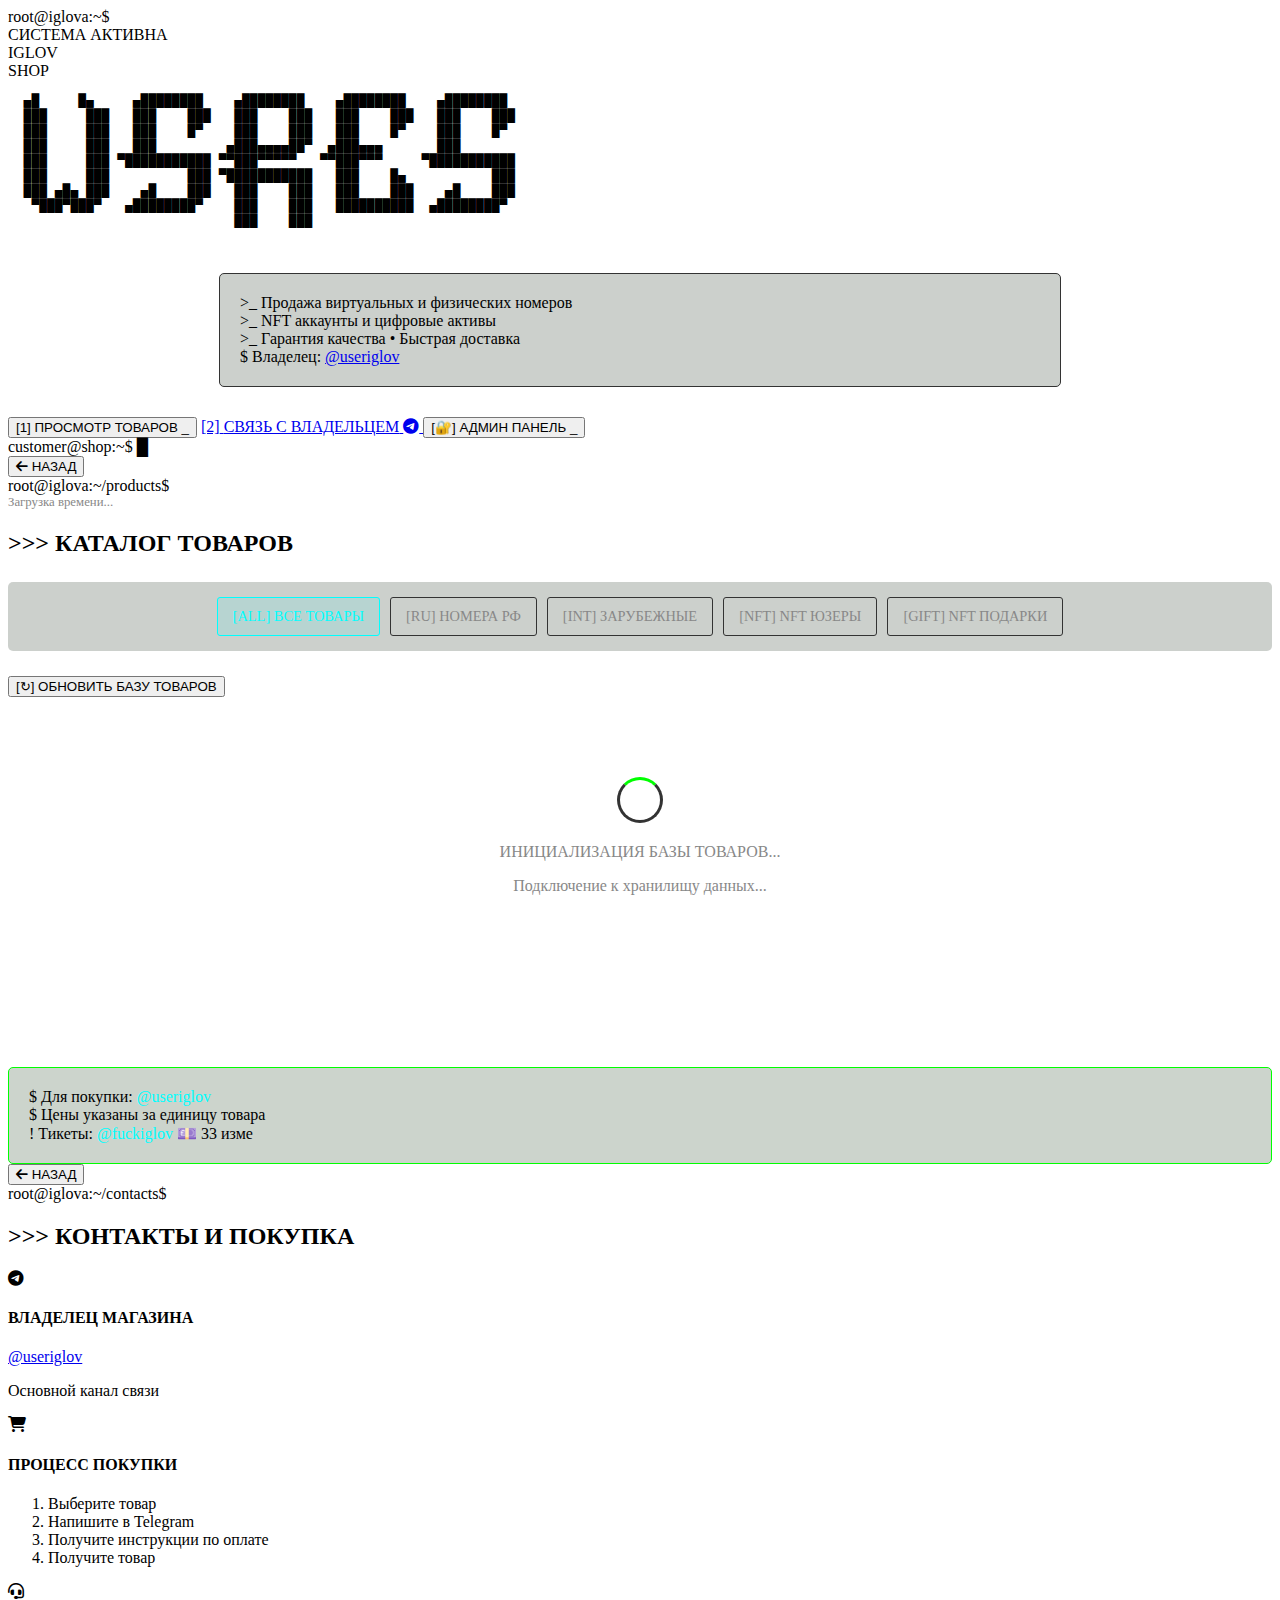
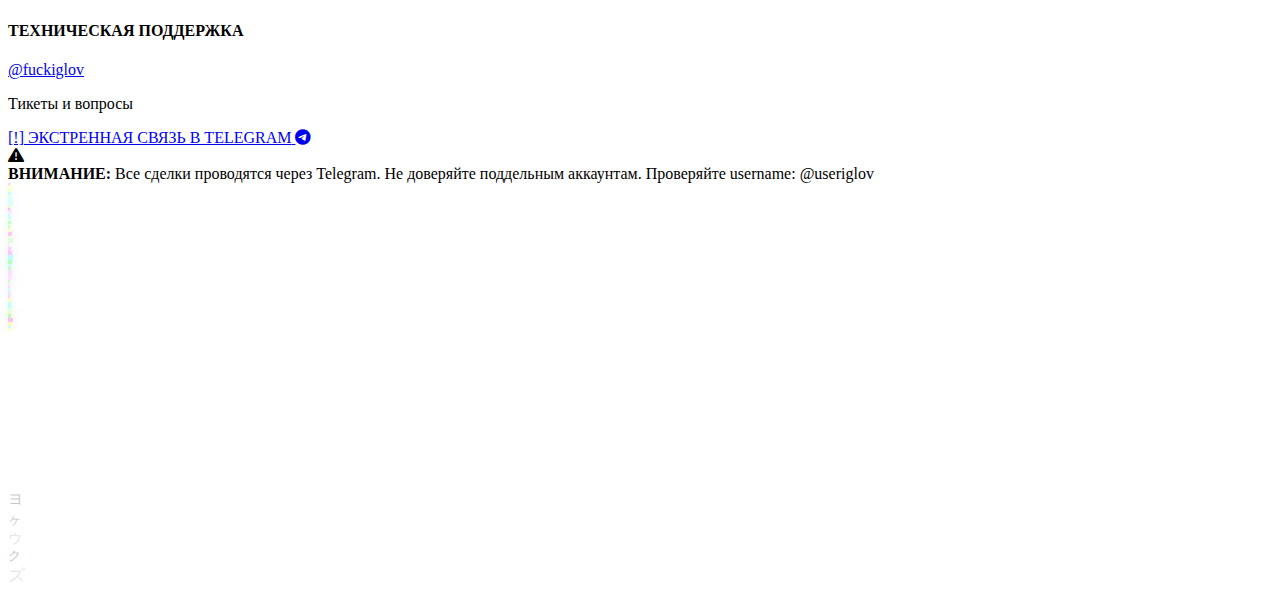
<file: index.html>
<!DOCTYPE html>
<html lang="ru">
<head>
    <meta charset="UTF-8">
    <meta name="viewport" content="width=device-width, initial-scale=1.0">
    <title>IGLOV SHOP — Номера & NFT</title>
    <link rel="stylesheet" href="style.css">
    <link rel="preconnect" href="https://fonts.googleapis.com">
    <link rel="preconnect" href="https://fonts.gstatic.com" crossorigin>
    <link href="https://fonts.googleapis.com/css2?family=JetBrains+Mono:wght@400;500;700&family=Share+Tech+Mono&display=swap" rel="stylesheet">
    <link rel="stylesheet" href="https://cdnjs.cloudflare.com/ajax/libs/font-awesome/6.4.0/css/all.min.css">
</head>
<body>
    <!-- Сканирующая линия (киберпанк эффект) -->
    <div class="scan-line"></div>
    
    <!-- ОСНОВНОЙ КОНТЕНТ -->
    <div class="terminal-container">
        <!-- Экран 1: Главный -->
        <section id="screen-1" class="screen active">
            <div class="terminal-header">
                <div class="prompt">root@iglova:~$</div>
                <div class="status">
                    <span class="status-indicator active"></span>
                    <span class="status-text">СИСТЕМА АКТИВНА</span>
                </div>
            </div>
            
            <div class="content">
                <div class="shop-title-container">
                    <div class="shop-title-main">IGLOV</div>
                    <div class="shop-title-sub">SHOP</div>
                </div>
                
                <div class="ascii-art">
                    <pre class="ascii-large">
  ▄█     █▄     ▄████████    ▄████████    ▄████████    ▄████████ 
  ███     ███   ███    ███   ███    ███   ███    ███   ███    ███ 
  ███     ███   ███    █▀    ███    ███   ███    █▀    ███    █▀  
  ███     ███   ███         ▄███▄▄▄▄██▀  ▄███▄▄▄       ███        
  ███     ███ ▀███████████ ▀▀███▀▀▀▀▀   ▀▀███▀▀▀     ▀███████████ 
  ███     ███          ███ ▀███████████   ███    █▄           ███ 
  ███ ▄█▄ ███    ▄█    ███   ███    ███   ███    ███    ▄█    ███ 
   ▀███▀███▀   ▄████████▀    ███    ███   ██████████  ▄████████▀  
                             ███    ███                         
                    </pre>
                </div>
                
                <div class="shop-description cyber-border">
                    <div class="info-line">
                        <span class="info-prefix">>_</span>
                        <span class="info-text">Продажа виртуальных и физических номеров</span>
                    </div>
                    <div class="info-line">
                        <span class="info-prefix">>_</span>
                        <span class="info-text">NFT аккаунты и цифровые активы</span>
                    </div>
                    <div class="info-line">
                        <span class="info-prefix">>_</span>
                        <span class="info-text">Гарантия качества • Быстрая доставка</span>
                    </div>
                    <div class="info-line">
                        <span class="info-prefix">$</span>
                        <span class="info-text">Владелец: <a href="https://t.me/useriglov" target="_blank" class="cyber-link">@useriglov</a></span>
                    </div>
                </div>
                
                <div class="menu-grid">
                    <button class="cyber-btn terminal-flicker" data-target="screen-2">
                        <span class="btn-number">[1]</span>
                        <span class="btn-text">ПРОСМОТР ТОВАРОВ</span>
                        <span class="btn-cursor">_</span>
                    </button>
                    
                    <a href="https://t.me/useriglov" target="_blank" class="cyber-btn link-btn terminal-flicker">
                        <span class="btn-number">[2]</span>
                        <span class="btn-text">СВЯЗЬ С ВЛАДЕЛЬЦЕМ</span>
                        <span class="btn-external"><i class="fab fa-telegram"></i></span>
                    </a>
                    
                    <button class="cyber-btn terminal-flicker" onclick="openAdminPanel()">
                        <span class="btn-number">[🔐]</span>
                        <span class="btn-text">АДМИН ПАНЕЛЬ</span>
                        <span class="btn-cursor">_</span>
                    </button>
                </div>
                
                <div class="terminal-footer">
                    <div class="command-line cyber-border">
                        <span class="prompt">customer@shop:~$</span>
                        <span class="typing-text" id="typing-text"></span>
                        <span class="cursor">█</span>
                    </div>
                    <div class="screen-indicator">
                        <span class="indicator-dot active"></span>
                        <span class="indicator-dot"></span>
                        <span class="indicator-dot"></span>
                    </div>
                </div>
            </div>
        </section>

        <!-- Экран 2: Товары -->
        <section id="screen-2" class="screen">
            <div class="terminal-header">
                <button class="back-btn" data-target="screen-1">
                    <i class="fas fa-arrow-left"></i> НАЗАД
                </button>
                <div class="prompt">root@iglova:~/products$</div>
                <div class="last-update" id="last-update">Загрузка времени...</div>
            </div>
            
            <div class="content">
                <h2 class="screen-title">
                    <span class="command-prefix">>>></span> КАТАЛОГ ТОВАРОВ
                </h2>
                
                <!-- Фильтры категорий -->
                <div class="category-filter cyber-border">
                    <button class="category-btn active" data-category="all">[ALL] ВСЕ ТОВАРЫ</button>
                    <button class="category-btn" data-category="russian">[RU] НОМЕРА РФ</button>
                    <button class="category-btn" data-category="foreign">[INT] ЗАРУБЕЖНЫЕ</button>
                    <button class="category-btn" data-category="nft_users">[NFT] NFT ЮЗЕРЫ</button>
                    <button class="category-btn" data-category="nft_gifts">[GIFT] NFT ПОДАРКИ</button>
                </div>
                
                <!-- Кнопка принудительного обновления -->
                <div class="update-notice">
                    <button id="force-refresh" class="cyber-btn small">
                        <span class="btn-number">[↻]</span>
                        <span class="btn-text">ОБНОВИТЬ БАЗУ ТОВАРОВ</span>
                    </button>
                    <div class="update-status" id="update-status"></div>
                </div>
                
                <!-- Контейнер для товаров -->
                <div class="products-container" id="products-container">
                    <div class="loading-products">
                        <div class="loading-spinner"></div>
                        <p>ИНИЦИАЛИЗАЦИЯ БАЗЫ ТОВАРОВ...</p>
                        <p class="loading-subtext">Подключение к хранилищу данных...</p>
                    </div>
                </div>
                
                <!-- Инфо -->
                <div class="shop-info cyber-border">
                    <div class="info-line">
                        <span class="info-prefix">$</span>
                        <span class="info-text">Для покупки: <a href="https://t.me/useriglov" target="_blank" class="cyber-link">@useriglov</a></span>
                    </div>
                    <div class="info-line">
                        <span class="info-prefix">$</span>
                        <span class="info-text">Цены указаны за единицу товара</span>
                    </div>
                    <div class="info-line">
                        <span class="info-prefix">!</span>
                        <span class="info-text">Тикеты: <a href="https://t.me/fuckiglov" target="_blank" class="cyber-link">@fuckiglov</a> 💷 33 изме</span>
                    </div>
                </div>
            </div>
        </section>

        <!-- Экран 3: Контакты -->
        <section id="screen-3" class="screen">
            <div class="terminal-header">
                <button class="back-btn" data-target="screen-1">
                    <i class="fas fa-arrow-left"></i> НАЗАД
                </button>
                <div class="prompt">root@iglova:~/contacts$</div>
            </div>
            
            <div class="content">
                <h2 class="screen-title">
                    <span class="command-prefix">>>></span> КОНТАКТЫ И ПОКУПКА
                </h2>
                
                <div class="contacts-container">
                    <div class="contact-method cyber-border">
                        <div class="method-icon"><i class="fab fa-telegram"></i></div>
                        <div class="method-info">
                            <h4>ВЛАДЕЛЕЦ МАГАЗИНА</h4>
                            <a href="https://t.me/useriglov" target="_blank" class="method-link cyber-link">@useriglov</a>
                            <p class="method-desc">Основной канал связи</p>
                        </div>
                    </div>
                    
                    <div class="contact-method cyber-border">
                        <div class="method-icon"><i class="fas fa-shopping-cart"></i></div>
                        <div class="method-info">
                            <h4>ПРОЦЕСС ПОКУПКИ</h4>
                            <ol class="purchase-steps">
                                <li>Выберите товар</li>
                                <li>Напишите в Telegram</li>
                                <li>Получите инструкции по оплате</li>
                                <li>Получите товар</li>
                            </ol>
                        </div>
                    </div>
                    
                    <div class="contact-method cyber-border">
                        <div class="method-icon"><i class="fas fa-headset"></i></div>
                        <div class="method-info">
                            <h4>ТЕХНИЧЕСКАЯ ПОДДЕРЖКА</h4>
                            <a href="https://t.me/fuckiglov" target="_blank" class="method-link cyber-link">@fuckiglov</a>
                            <p class="method-desc">Тикеты и вопросы</p>
                        </div>
                    </div>
                </div>
                
                <div class="action-buttons center-buttons">
                    <a href="https://t.me/useriglov" target="_blank" class="cyber-btn primary terminal-flicker">
                        <span class="btn-number">[!]</span>
                        <span>ЭКСТРЕННАЯ СВЯЗЬ В TELEGRAM</span>
                        <span class="btn-external"><i class="fab fa-telegram"></i></span>
                    </a>
                </div>
                
                <div class="warning-notice cyber-border">
                    <div class="warning-icon"><i class="fas fa-exclamation-triangle"></i></div>
                    <div class="warning-text">
                        <strong>ВНИМАНИЕ:</strong> Все сделки проводятся через Telegram. Не доверяйте поддельным аккаунтам.
                        Проверяйте username: <span class="cyber-link">@useriglov</span>
                    </div>
                </div>
            </div>
        </section>
    </div>

    <!-- Подключение скриптов -->
    <script src="script.js"></script>
</body>
</html>
</file>
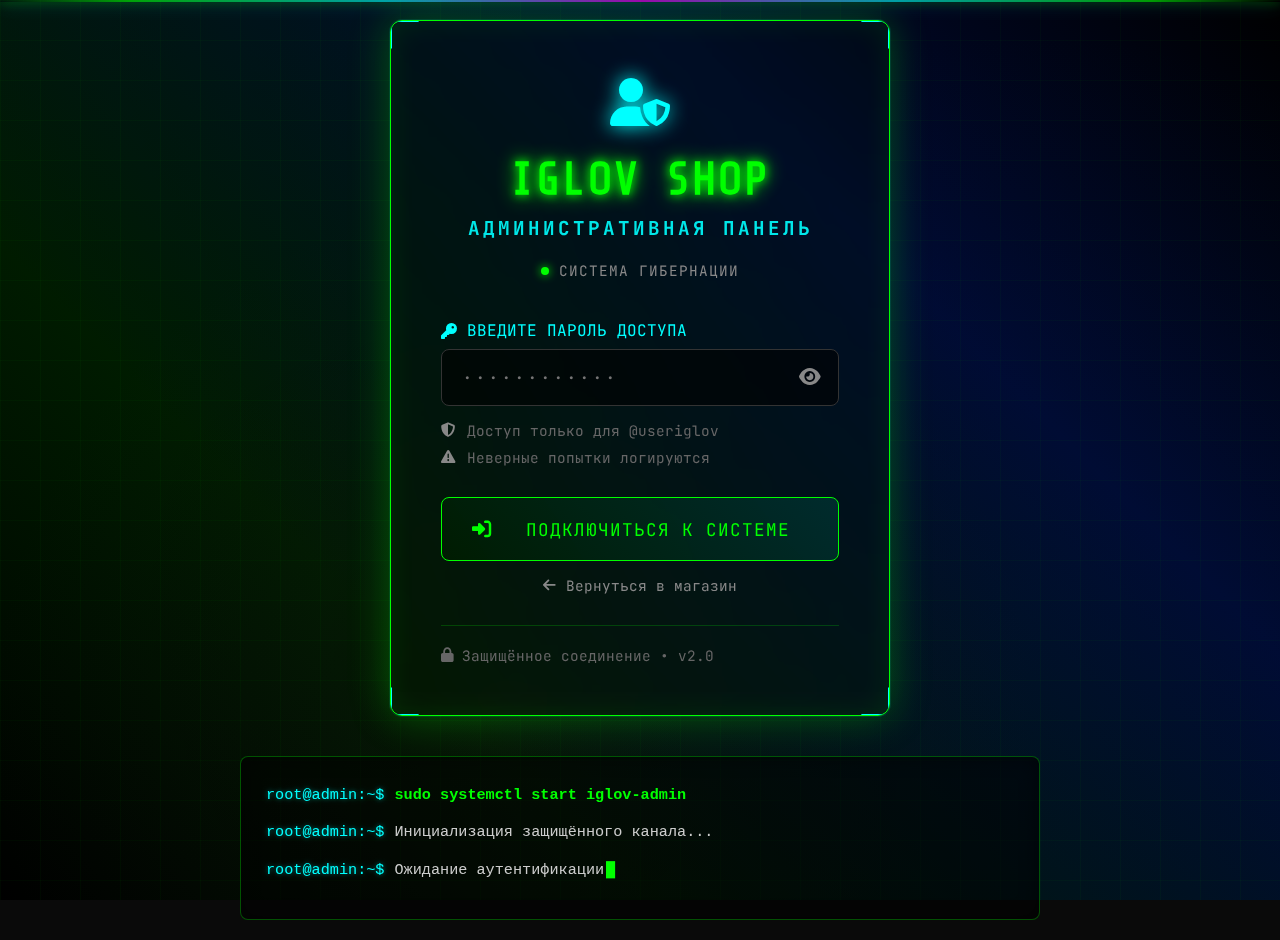
<file: admin/admin.html>
<!DOCTYPE html>
<html lang="ru">
<head>
    <meta charset="UTF-8">
    <meta name="viewport" content="width=device-width, initial-scale=1.0">
    <title>Админ-панель IGLOV SHOP</title>
    <link rel="stylesheet" href="admin.css">
    <link rel="stylesheet" href="https://cdnjs.cloudflare.com/ajax/libs/font-awesome/6.4.0/css/all.min.css">
    <link href="https://fonts.googleapis.com/css2?family=JetBrains+Mono:wght@400;500;700&family=Share+Tech+Mono&display=swap" rel="stylesheet">
</head>
<body>
    <!-- Сканирующая линия -->
    <div class="scan-line-admin"></div>
    
    <!-- Экран ввода пароля -->
    <div id="password-screen" class="login-screen">
        <div class="login-container">
            <div class="login-box">
                <!-- Эффект мигающих углов -->
                <div class="corner corner-tl"></div>
                <div class="corner corner-tr"></div>
                <div class="corner corner-bl"></div>
                <div class="corner corner-br"></div>
                
                <div class="login-header">
                    <div class="login-icon">
                        <i class="fas fa-user-shield"></i>
                    </div>
                    <h1 class="login-title">IGLOV SHOP</h1>
                    <h2 class="login-subtitle">АДМИНИСТРАТИВНАЯ ПАНЕЛЬ</h2>
                    <div class="login-status">
                        <span class="status-dot active"></span>
                        <span class="status-text">СИСТЕМА ГИБЕРНАЦИИ</span>
                    </div>
                </div>
                
                <div class="login-form">
                    <div class="form-group">
                        <label for="admin-password" class="form-label">
                            <i class="fas fa-key"></i> ВВЕДИТЕ ПАРОЛЬ ДОСТУПА
                        </label>
                        <div class="password-input-wrapper">
                            <input type="password" 
                                   id="admin-password" 
                                   class="cyber-input password-input"
                                   placeholder="············"
                                   autocomplete="off"
                                   onkeypress="if(event.key === 'Enter') checkPassword()">
                            <button class="password-toggle" type="button" onclick="togglePasswordVisibility()">
                                <i class="fas fa-eye"></i>
                            </button>
                        </div>
                        <div class="password-hints">
                            <div class="hint-item">
                                <i class="fas fa-shield-alt"></i>
                                <span>Доступ только для @useriglov</span>
                            </div>
                            <div class="hint-item">
                                <i class="fas fa-exclamation-triangle"></i>
                                <span>Неверные попытки логируются</span>
                            </div>
                        </div>
                    </div>
                    
                    <div class="form-actions">
                        <button class="cyber-btn login-btn" onclick="checkPassword()">
                            <span class="btn-icon"><i class="fas fa-sign-in-alt"></i></span>
                            <span class="btn-text">ПОДКЛЮЧИТЬСЯ К СИСТЕМЕ</span>
                            <span class="btn-loader" id="login-loader"></span>
                        </button>
                        
                        <a href="../index.html" class="back-link">
                            <i class="fas fa-arrow-left"></i>
                            <span>Вернуться в магазин</span>
                        </a>
                    </div>
                    
                    <div id="password-error" class="error-message">
                        <i class="fas fa-exclamation-circle"></i>
                        <span id="error-text">Неверный пароль доступа</span>
                    </div>
                    
                    <div class="login-footer">
                        <div class="security-info">
                            <i class="fas fa-lock"></i>
                            <span>Защищённое соединение • v2.0</span>
                        </div>
                        <div class="timestamp" id="login-timestamp">
                            <!-- Время будет заполнено JS -->
                        </div>
                    </div>
                </div>
            </div>
            
            <!-- Терминальные сообщения -->
            <div class="terminal-messages">
                <div class="terminal-line">
                    <span class="prompt">root@admin:~$</span>
                    <span class="command">sudo systemctl start iglov-admin</span>
                </div>
                <div class="terminal-line">
                    <span class="prompt">root@admin:~$</span>
                    <span class="output">Инициализация защищённого канала...</span>
                </div>
                <div class="terminal-line">
                    <span class="prompt">root@admin:~$</span>
                    <span class="output">Ожидание аутентификации</span>
                    <span class="cursor">█</span>
                </div>
            </div>
        </div>
    </div>

    <!-- Основная админ-панель (скрыта до ввода пароля) -->
    <div id="admin-panel" class="admin-panel" style="display: none;">
        <div class="admin-header">
            <div class="header-left">
                <button class="menu-toggle" onclick="toggleMenu()">
                    <i class="fas fa-bars"></i>
                </button>
                <div class="admin-brand">
                    <div class="brand-icon">
                        <i class="fas fa-cogs"></i>
                    </div>
                    <div class="brand-text">
                        <h1>IGLOV SHOP <span class="brand-badge">ADMIN</span></h1>
                        <p class="brand-subtitle">Панель управления магазином</p>
                    </div>
                </div>
            </div>
            
            <div class="header-right">
                <div class="admin-info">
                    <div class="info-item">
                        <i class="fas fa-user"></i>
                        <span>@useriglov</span>
                    </div>
                    <div class="info-item">
                        <i class="fas fa-clock"></i>
                        <span id="session-timer">00:00:00</span>
                    </div>
                    <div class="info-item">
                        <i class="fas fa-database"></i>
                        <span id="data-counter">0 товаров</span>
                    </div>
                </div>
                <button class="logout-btn" onclick="logout()">
                    <i class="fas fa-sign-out-alt"></i>
                    <span>Выйти</span>
                </button>
            </div>
        </div>
        
        <div class="admin-container">
            <!-- Боковое меню -->
            <div class="admin-sidebar">
                <div class="sidebar-header">
                    <div class="user-avatar">
                        <i class="fas fa-user-secret"></i>
                    </div>
                    <div class="user-info">
                        <h3>Администратор</h3>
                        <p>Уровень доступа: <span class="access-level">MASTER</span></p>
                    </div>
                </div>
                
                <nav class="sidebar-menu">
                    <button class="menu-item active" onclick="switchTab('dashboard')">
                        <span class="menu-icon"><i class="fas fa-tachometer-alt"></i></span>
                        <span class="menu-text">Главная панель</span>
                    </button>
                    
                    <button class="menu-item" onclick="switchTab('products')">
                        <span class="menu-icon"><i class="fas fa-box"></i></span>
                        <span class="menu-text">Управление товарами</span>
                        <span class="menu-badge" id="products-count-badge">0</span>
                    </button>
                    
                    <button class="menu-item" onclick="switchTab('add-product')">
                        <span class="menu-icon"><i class="fas fa-plus-circle"></i></span>
                        <span class="menu-text">Добавить товар</span>
                    </button>
                    
                    <button class="menu-item" onclick="switchTab('categories')">
                        <span class="menu-icon"><i class="fas fa-folder"></i></span>
                        <span class="menu-text">Категории</span>
                        <span class="menu-badge" id="categories-count-badge">4</span>
                    </button>
                    
                    <button class="menu-item" onclick="switchTab('export')">
                        <span class="menu-icon"><i class="fas fa-download"></i></span>
                        <span class="menu-text">Экспорт данных</span>
                    </button>
                    
                    <button class="menu-item" onclick="switchTab('backup')">
                        <span class="menu-icon"><i class="fas fa-hdd"></i></span>
                        <span class="menu-text">Резервные копии</span>
                    </button>
                    
                    <button class="menu-item" onclick="switchTab('settings')">
                        <span class="menu-icon"><i class="fas fa-cog"></i></span>
                        <span class="menu-text">Настройки</span>
                    </button>
                </nav>
                
                <div class="sidebar-footer">
                    <div class="system-status">
                        <div class="status-indicator online"></div>
                        <span>Система активна</span>
                    </div>
                    <div class="version">v2.0</div>
                </div>
            </div>
            
            <!-- Основное содержимое -->
            <div class="admin-content">
                <!-- Вкладка: Главная панель -->
                <div id="tab-dashboard" class="tab-content active">
                    <div class="dashboard-header">
                        <h2><i class="fas fa-tachometer-alt"></i> Главная панель</h2>
                        <div class="dashboard-actions">
                            <!-- ИЗМЕНЕНА ЭТА КНОПКА -->
                            <button class="action-btn" onclick="updateWebsiteFromDashboard()">
                                <i class="fas fa-sync-alt"></i> Обновить сайт
                            </button>
                            <button class="action-btn primary" onclick="switchTab('add-product')">
                                <i class="fas fa-plus"></i> Добавить товар
                            </button>
                        </div>
                    </div>
                    
                    <div class="dashboard-stats">
                        <div class="stat-card">
                            <div class="stat-icon" style="background: rgba(0, 255, 0, 0.1); color: #00ff00;">
                                <i class="fas fa-box"></i>
                            </div>
                            <div class="stat-info">
                                <h3 id="total-products-stat">0</h3>
                                <p>Всего товаров</p>
                            </div>
                        </div>
                        
                        <div class="stat-card">
                            <div class="stat-icon" style="background: rgba(0, 255, 255, 0.1); color: #00ffff;">
                                <i class="fas fa-folder"></i>
                            </div>
                            <div class="stat-info">
                                <h3 id="total-categories-stat">4</h3>
                                <p>Категорий</p>
                            </div>
                        </div>
                        
                        <div class="stat-card">
                            <div class="stat-icon" style="background: rgba(255, 153, 0, 0.1); color: #ff9900;">
                                <i class="fas fa-ruble-sign"></i>
                            </div>
                            <div class="stat-info">
                                <h3 id="total-value-stat">0 ₽</h3>
                                <p>Общая стоимость</p>
                            </div>
                        </div>
                        
                        <div class="stat-card">
                            <div class="stat-icon" style="background: rgba(255, 0, 255, 0.1); color: #ff00ff;">
                                <i class="fas fa-clock"></i>
                            </div>
                            <div class="stat-info">
                                <h3 id="session-time-stat">00:00</h3>
                                <p>Время сессии</p>
                            </div>
                        </div>
                    </div>
                    
                    <div class="dashboard-sections">
                        <div class="section-card">
                            <h3><i class="fas fa-chart-line"></i> Быстрые действия</h3>
                            <div class="quick-actions">
                                <button class="quick-btn" onclick="exportToJSON()">
                                    <i class="fas fa-file-export"></i>
                                    <span>Экспорт JSON</span>
                                </button>
                                <button class="quick-btn" onclick="createBackup()">
                                    <i class="fas fa-save"></i>
                                    <span>Создать бэкап</span>
                                </button>
                                <button class="quick-btn" onclick="window.open('../index.html', '_blank')">
                                    <i class="fas fa-external-link-alt"></i>
                                    <span>Открыть магазин</span>
                                </button>
                                <button class="quick-btn" onclick="loadFromStorage()">
                                    <i class="fas fa-redo"></i>
                                    <span>Обновить данные</span>
                                </button>
                            </div>
                        </div>
                        
                        <div class="section-card">
                            <h3><i class="fas fa-history"></i> Последние изменения</h3>
                            <div class="recent-activity" id="recent-activity">
                                <div class="activity-item">
                                    <i class="fas fa-info-circle"></i>
                                    <div class="activity-text">
                                        <p>Загрузите данные для просмотра активности</p>
                                        <small>Нет данных</small>
                                    </div>
                                </div>
                            </div>
                        </div>
                    </div>
                    
                    <div class="system-info">
                        <h3><i class="fas fa-info-circle"></i> Системная информация</h3>
                        <div class="info-grid">
                            <div class="info-item">
                                <span class="info-label">Версия админки:</span>
                                <span class="info-value">2.0</span>
                            </div>
                            <div class="info-item">
                                <span class="info-label">Последнее обновление:</span>
                                <span class="info-value" id="last-update-info">Неизвестно</span>
                            </div>
                            <div class="info-item">
                                <span class="info-label">Браузер:</span>
                                <span class="info-value" id="browser-info">Загрузка...</span>
                            </div>
                            <div class="info-item">
                                <span class="info-label">Локальное хранилище:</span>
                                <span class="info-value" id="storage-info">Загрузка...</span>
                            </div>
                        </div>
                    </div>
                </div>
                
                <!-- Вкладка: Управление товарами -->
                <div id="tab-products" class="tab-content">
                    <div class="tab-header">
                        <h2><i class="fas fa-box"></i> Управление товарами</h2>
                        <div class="tab-actions">
                            <div class="search-box">
                                <i class="fas fa-search"></i>
                                <input type="text" 
                                       id="search-products" 
                                       placeholder="Поиск по номеру или описанию..."
                                       onkeyup="filterProducts()">
                            </div>
                            <button class="action-btn" onclick="switchTab('add-product')">
                                <i class="fas fa-plus"></i> Добавить
                            </button>
                            <button class="action-btn" onclick="exportToCSV()">
                                <i class="fas fa-download"></i> Экспорт CSV
                            </button>
                        </div>
                    </div>
                    
                    <div class="products-table-container">
                        <table class="products-table" id="products-table">
                            <thead>
                                <tr>
                                    <th width="50">№</th>
                                    <th>Номер / Название</th>
                                    <th width="120">Цена</th>
                                    <th width="150">Категория</th>
                                    <th width="100">Отлет</th>
                                    <th width="120">Действия</th>
                                </tr>
                            </thead>
                            <tbody id="products-list">
                                <!-- Товары загружаются динамически -->
                            </tbody>
                        </table>
                    </div>
                    
                    <div class="table-footer">
                        <div class="table-info" id="products-table-info">
                            Показано 0 товаров из 0
                        </div>
                        <div class="table-pagination">
                            <button class="page-btn" disabled><i class="fas fa-chevron-left"></i></button>
                            <span class="page-info">Страница 1</span>
                            <button class="page-btn" disabled><i class="fas fa-chevron-right"></i></button>
                        </div>
                    </div>
                </div>
                
                <!-- Вкладка: Добавить товар -->
                <div id="tab-add-product" class="tab-content">
                    <div class="tab-header">
                        <h2><i class="fas fa-plus-circle"></i> Добавить новый товар</h2>
                        <div class="tab-actions">
                            <button class="action-btn" onclick="resetProductForm()">
                                <i class="fas fa-redo"></i> Очистить
                            </button>
                            <button class="action-btn" onclick="switchTab('products')">
                                <i class="fas fa-list"></i> К списку
                            </button>
                        </div>
                    </div>
                    
                    <div class="add-product-form">
                        <div class="form-row">
                            <div class="form-group">
                                <label for="product-number">
                                    <i class="fas fa-phone"></i> Номер телефона *
                                </label>
                                <input type="text" 
                                       id="product-number" 
                                       class="cyber-input"
                                       placeholder="+79211234567"
                                       required>
                                <p class="form-hint">Формат: +7XXXXXXXXXX или название NFT товара</p>
                            </div>
                            
                            <div class="form-group">
                                <label for="product-price">
                                    <i class="fas fa-tag"></i> Цена (₽) *
                                </label>
                                <input type="text" 
                                       id="product-price" 
                                       class="cyber-input"
                                       placeholder="150"
                                       required>
                                <p class="form-hint">Только цифры</p>
                            </div>
                        </div>
                        
                        <div class="form-row">
                            <div class="form-group">
                                <label for="product-months">
                                    <i class="fas fa-calendar-alt"></i> Срок отлета
                                </label>
                                <select id="product-months" class="cyber-input">
                                    <option value="?">Неизвестно</option>
                                    <option value="1">1 месяц</option>
                                    <option value="3">3 месяца</option>
                                    <option value="6">6 месяцев (🔥)</option>
                                    <option value="9">9 месяцев (🔥)</option>
                                    <option value="12">12 месяцев (🔥)</option>
                                    <option value="permanent">Постоянный</option>
                                </select>
                            </div>
                            
                            <div class="form-group">
                                <label for="product-operator">
                                    <i class="fas fa-sim-card"></i> Оператор
                                </label>
                                <select id="product-operator" class="cyber-input">
                                    <option value="">Не указано</option>
                                    <option value="МТС">МТС</option>
                                    <option value="Мегафон">Мегафон</option>
                                    <option value="Билайн">Билайн</option>
                                    <option value="Теле2">Теле2</option>
                                    <option value="Yota">Yota</option>
                                    <option value="Telegram">Telegram</option>
                                    <option value="Другой">Другой</option>
                                </select>
                            </div>
                        </div>
                        
                        <div class="form-row">
                            <div class="form-group">
                                <label for="product-category">
                                    <i class="fas fa-folder"></i> Категория *
                                </label>
                                <select id="product-category" class="cyber-input" required>
                                    <option value="russian">🇷🇺 НОМЕРА РФ</option>
                                    <option value="foreign">🌍 ЗАРУБЕЖНЫЕ</option>
                                    <option value="nft_users">🎨 NFT ЮЗЕРЫ</option>
                                    <option value="nft_gifts">🎁 NFT ПОДАРКИ</option>
                                </select>
                            </div>
                            
                            <div class="form-group">
                                <label for="product-description">
                                    <i class="fas fa-align-left"></i> Описание
                                </label>
                                <textarea id="product-description" 
                                          class="cyber-input" 
                                          rows="3"
                                          placeholder="Отлетает через 9 месяцев, гарантия... (необязательно)"></textarea>
                            </div>
                        </div>
                        
                        <div class="form-actions">
                            <button type="button" 
                                    class="cyber-btn primary large" 
                                    onclick="addProduct()"
                                    id="add-product-btn">
                                <i class="fas fa-save"></i>
                                <span>СОХРАНИТЬ ТОВАР</span>
                            </button>
                            
                            <button type="button" 
                                    class="cyber-btn large" 
                                    onclick="resetProductForm()">
                                <i class="fas fa-times"></i>
                                <span>ОЧИСТИТЬ ФОРМУ</span>
                            </button>
                        </div>
                        
                        <div id="add-product-status" class="form-status"></div>
                    </div>
                    
                    <div class="form-preview">
                        <h3><i class="fas fa-eye"></i> Предпросмотр карточки</h3>
                        <div class="preview-card" id="product-preview">
                            <div class="preview-header">
                                <div class="preview-number">+7 (XXX) XXX-XX-XX</div>
                                <div class="preview-price">0 ₽</div>
                            </div>
                            <div class="preview-desc">Описание отсутствует</div>
                            <div class="preview-details">
                                <div class="detail-item">
                                    <span>Срок отлета:</span>
                                    <span>Неизвестно</span>
                                </div>
                                <div class="detail-item">
                                    <span>Оператор:</span>
                                    <span>Не указано</span>
                                </div>
                            </div>
                            <div class="preview-category">🇷🇺 НОМЕРА РФ</div>
                        </div>
                    </div>
                </div>
                
                <!-- Остальные вкладки будут заполнены в admin.js -->
                <div id="tab-categories" class="tab-content">
                    <!-- Будет заполнено JS -->
                </div>
                
                <div id="tab-export" class="tab-content">
                    <!-- Будет заполнено JS -->
                </div>
                
                <div id="tab-backup" class="tab-content">
                    <!-- Будет заполнено JS -->
                </div>
                
                <div id="tab-settings" class="tab-content">
                    <!-- Будет заполнено JS -->
                </div>
            </div>
        </div>
        
        <div class="admin-footer">
            <div class="footer-content">
                <div class="footer-left">
                    <span><i class="fas fa-shield-alt"></i> Защищённое соединение • IGLOV SHOP © 2025</span>
                </div>
                <div class="footer-right">
                    <span id="current-time">--:--:--</span>
                </div>
            </div>
        </div>
    </div>

    <script src="admin.js"></script>
</body>
</html>
</file>
<file: style.css>
/* ДОБАВИТЬ В КОНЕЦ ФАЙЛА */

/* Фильтры категорий */
.category-filter {
    display: flex;
    flex-wrap: wrap;
    gap: 10px;
    margin: 25px 0;
    padding: 15px;
    background: rgba(0, 20, 0, 0.2);
    border-radius: 5px;
    justify-content: center;
}

.category-btn {
    background: transparent;
    border: 1px solid #333;
    color: #888;
    padding: 10px 15px;
    font-family: inherit;
    cursor: pointer;
    border-radius: 3px;
    transition: all 0.3s ease;
    font-size: 0.9rem;
}

.category-btn:hover {
    border-color: #00ff00;
    color: #00ff00;
}

.category-btn.active {
    border-color: #00ffff;
    background: rgba(0, 255, 255, 0.1);
    color: #00ffff;
}

/* Контейнер товаров */
.products-container {
    margin: 30px 0;
    min-height: 300px;
}

.loading-products {
    text-align: center;
    padding: 50px;
    color: #888;
}

.loading-spinner {
    width: 40px;
    height: 40px;
    border: 3px solid #333;
    border-top-color: #00ff00;
    border-radius: 50%;
    margin: 0 auto 20px;
    animation: spin 1s linear infinite;
}

@keyframes spin {
    to { transform: rotate(360deg); }
}

/* Сетка товаров */
.products-grid {
    display: grid;
    grid-template-columns: 1fr;
    gap: 20px;
}

@media (min-width: 768px) {
    .products-grid {
        grid-template-columns: repeat(2, 1fr);
    }
}

@media (min-width: 1024px) {
    .products-grid {
        grid-template-columns: repeat(3, 1fr);
    }
}

/* Карточка товара */
.product-card {
    background: rgba(0, 20, 0, 0.2);
    border: 1px solid #333;
    border-radius: 5px;
    padding: 20px;
    transition: all 0.3s ease;
    position: relative;
    overflow: hidden;
}

.product-card:hover {
    border-color: #00ffff;
    transform: translateY(-5px);
    box-shadow: 0 10px 20px rgba(0, 0, 0, 0.3);
}

.product-card.highlight {
    border-color: #ff9900;
    border-width: 2px;
}

.product-card.highlight:before {
    content: "🔥";
    position: absolute;
    top: 10px;
    right: 10px;
    color: #ff9900;
    font-size: 1.2rem;
}

.product-header {
    display: flex;
    justify-content: space-between;
    align-items: flex-start;
    margin-bottom: 15px;
}

.product-number {
    color: #00ffff;
    font-family: 'Courier New', monospace;
    font-size: 1.2rem;
    font-weight: bold;
    word-break: break-all;
}

.product-price {
    color: #ff9900;
    font-weight: bold;
    font-size: 1.3rem;
    white-space: nowrap;
    background: rgba(255, 153, 0, 0.1);
    padding: 5px 10px;
    border-radius: 3px;
}

.product-details {
    margin-top: 15px;
    padding-top: 15px;
    border-top: 1px dashed #333;
}

.detail-item {
    display: flex;
    justify-content: space-between;
    margin-bottom: 8px;
    color: #cccccc;
}

.detail-label {
    color: #888;
}

.detail-value {
    color: #00ff00;
    font-weight: bold;
}

.product-category {
    display: inline-block;
    background: rgba(0, 100, 255, 0.2);
    color: #00aaff;
    padding: 3px 10px;
    border-radius: 12px;
    font-size: 0.8rem;
    margin-top: 10px;
}

/* Кнопка покупки */
.buy-btn {
    display: block;
    width: 100%;
    background: rgba(0, 255, 0, 0.1);
    border: 1px solid #00ff00;
    color: #00ff00;
    padding: 12px;
    font-family: inherit;
    cursor: pointer;
    border-radius: 3px;
    margin-top: 15px;
    text-align: center;
    text-decoration: none;
    transition: all 0.3s ease;
}

.buy-btn:hover {
    background: rgba(0, 255, 0, 0.2);
    box-shadow: 0 0 15px rgba(0, 255, 0, 0.3);
}

/* Время обновления */
.last-update {
    color: #888;
    font-size: 0.8rem;
}

/* Описание магазина */
.shop-description {
    background: rgba(0, 20, 0, 0.2);
    border: 1px solid #333;
    border-radius: 5px;
    padding: 20px;
    margin: 30px auto;
    max-width: 800px;
}

/* Информация о магазине */
.shop-info {
    background: rgba(0, 40, 0, 0.2);
    border: 1px solid #00ff00;
    border-radius: 5px;
    padding: 20px;
    margin-top: 40px;
}

.shop-info a {
    color: #00ffff;
    text-decoration: none;
}

.shop-info a:hover {
    text-decoration: underline;
}

/* Сообщение об ошибке */
.error-message {
    background: rgba(255, 0, 0, 0.1);
    border: 1px solid #ff3333;
    border-radius: 5px;
    padding: 20px;
    text-align: center;
    color: #ff6666;
    margin: 30px 0;
}

/* Анимация появления товаров */
@keyframes fadeIn {
    from { opacity: 0; transform: translateY(10px); }
    to { opacity: 1; transform: translateY(0); }
}

.product-card {
    animation: fadeIn 0.5s ease forwards;
}
</file>
<file: admin/admin.css>
/* ===== АДМИН-ПАНЕЛЬ IGLOV SHOP ===== */
/* Специфичные стили для админки */

* {
    margin: 0;
    padding: 0;
    box-sizing: border-box;
}

/* Стили для страницы входа */
body {
    font-family: 'JetBrains Mono', 'Courier New', monospace;
    background: #0a0a0a;
    color: #00ff00;
    min-height: 100vh;
    overflow-x: hidden;
    position: relative;
}

/* Киберпанк фон */
body::before {
    content: '';
    position: fixed;
    top: 0;
    left: 0;
    width: 100%;
    height: 100%;
    background: 
        radial-gradient(circle at 20% 30%, rgba(0, 40, 0, 0.15) 0%, transparent 50%),
        radial-gradient(circle at 80% 70%, rgba(0, 30, 60, 0.15) 0%, transparent 50%),
        radial-gradient(circle at 40% 80%, rgba(60, 0, 60, 0.1) 0%, transparent 50%),
        linear-gradient(45deg, #000 0%, #001a00 30%, #000a33 70%, #000 100%);
    z-index: -3;
    animation: bgPulse 20s infinite alternate;
}

@keyframes bgPulse {
    0% { opacity: 0.7; }
    100% { opacity: 1; }
}

/* Сетка для фона */
body::after {
    content: '';
    position: fixed;
    top: 0;
    left: 0;
    width: 100%;
    height: 100%;
    background-image: 
        linear-gradient(rgba(0, 255, 0, 0.03) 1px, transparent 1px),
        linear-gradient(90deg, rgba(0, 255, 0, 0.03) 1px, transparent 1px);
    background-size: 40px 40px;
    z-index: -2;
    animation: gridMove 30s linear infinite;
}

@keyframes gridMove {
    0% { transform: translateY(0) translateX(0); }
    100% { transform: translateY(40px) translateX(40px); }
}

/* Сканирующая линия для админки */
.scan-line-admin {
    position: fixed;
    top: 0;
    left: 0;
    width: 100%;
    height: 2px;
    background: linear-gradient(90deg, 
        transparent 0%, 
        #00ff00 10%, 
        #00ffff 30%, 
        #ff00ff 50%, 
        #00ffff 70%, 
        #00ff00 90%, 
        transparent 100%);
    animation: scan 4s linear infinite;
    z-index: 9998;
    pointer-events: none;
    opacity: 0.6;
    box-shadow: 
        0 0 10px #00ff00,
        0 0 20px #00ffff;
}

@keyframes scan {
    0% { top: 0; }
    100% { top: 100vh; }
}

/* Контейнер для входа */
.login-screen {
    display: flex;
    justify-content: center;
    align-items: center;
    min-height: 100vh;
    padding: 20px;
    animation: fadeIn 1s ease;
}

@keyframes fadeIn {
    from { opacity: 0; }
    to { opacity: 1; }
}

.login-container {
    width: 100%;
    max-width: 1200px;
    display: flex;
    flex-direction: column;
    align-items: center;
    gap: 40px;
}

/* Логин бокс */
.login-box {
    background: rgba(0, 20, 0, 0.25);
    border: 1px solid #00ff00;
    border-radius: 12px;
    padding: 50px;
    width: 100%;
    max-width: 500px;
    position: relative;
    overflow: hidden;
    backdrop-filter: blur(10px);
    box-shadow: 
        0 0 40px rgba(0, 255, 0, 0.3),
        inset 0 0 30px rgba(0, 255, 0, 0.1),
        0 0 0 1px rgba(0, 255, 255, 0.1);
    animation: loginGlow 5s ease-in-out infinite alternate;
}

@keyframes loginGlow {
    0% { 
        box-shadow: 
            0 0 40px rgba(0, 255, 0, 0.3),
            inset 0 0 30px rgba(0, 255, 0, 0.1);
    }
    100% { 
        box-shadow: 
            0 0 60px rgba(0, 255, 0, 0.5),
            0 0 80px rgba(0, 255, 255, 0.2),
            inset 0 0 40px rgba(0, 255, 0, 0.2);
    }
}

/* Эффект углов */
.corner {
    position: absolute;
    width: 30px;
    height: 30px;
    border: 2px solid;
    animation: cornerPulse 2s ease-in-out infinite alternate;
}

.corner-tl {
    top: -1px;
    left: -1px;
    border-color: #00ffff transparent transparent #00ffff;
    border-radius: 8px 0 0 0;
}

.corner-tr {
    top: -1px;
    right: -1px;
    border-color: #00ffff #00ffff transparent transparent;
    border-radius: 0 8px 0 0;
}

.corner-bl {
    bottom: -1px;
    left: -1px;
    border-color: transparent transparent #00ffff #00ffff;
    border-radius: 0 0 0 8px;
}

.corner-br {
    bottom: -1px;
    right: -1px;
    border-color: transparent #00ffff #00ffff transparent;
    border-radius: 0 0 8px 0;
}

@keyframes cornerPulse {
    0% { opacity: 0.3; }
    100% { opacity: 1; }
}

/* Заголовок входа */
.login-header {
    text-align: center;
    margin-bottom: 40px;
    position: relative;
}

.login-icon {
    font-size: 3rem;
    color: #00ffff;
    margin-bottom: 20px;
    text-shadow: 0 0 20px #00ffff;
    animation: iconFloat 3s ease-in-out infinite;
}

@keyframes iconFloat {
    0%, 100% { transform: translateY(0); }
    50% { transform: translateY(-10px); }
}

.login-title {
    color: #00ff00;
    font-size: 2.8rem;
    margin-bottom: 10px;
    text-shadow: 
        0 0 10px #00ff00,
        0 0 20px #00ff00;
    letter-spacing: 2px;
    font-family: 'Share Tech Mono', monospace;
    animation: textGlow 2s ease-in-out infinite alternate;
}

@keyframes textGlow {
    0% { text-shadow: 0 0 10px #00ff00, 0 0 20px #00ff00; }
    100% { text-shadow: 0 0 15px #00ff00, 0 0 30px #00ff00, 0 0 40px #00ff00; }
}

.login-subtitle {
    color: #00ffff;
    font-size: 1.2rem;
    margin-bottom: 20px;
    letter-spacing: 3px;
    text-transform: uppercase;
    opacity: 0.9;
}

.login-status {
    display: flex;
    align-items: center;
    justify-content: center;
    gap: 10px;
    margin-top: 20px;
}

.status-dot {
    width: 8px;
    height: 8px;
    border-radius: 50%;
    background: #ff3333;
    animation: pulse 2s infinite;
}

.status-dot.active {
    background: #00ff00;
    box-shadow: 0 0 10px #00ff00;
}

@keyframes pulse {
    0%, 100% { opacity: 1; }
    50% { opacity: 0.3; }
}

.status-text {
    color: #888;
    font-size: 0.9rem;
    letter-spacing: 1px;
}

/* Форма входа */
.login-form {
    position: relative;
}

.form-group {
    margin-bottom: 30px;
}

.form-label {
    display: block;
    color: #00ffff;
    margin-bottom: 12px;
    font-size: 1.1rem;
    display: flex;
    align-items: center;
    gap: 10px;
}

.password-input-wrapper {
    position: relative;
}

.cyber-input {
    width: 100%;
    padding: 16px 20px;
    background: rgba(0, 0, 0, 0.6);
    border: 1px solid #333;
    color: #00ff00;
    font-family: 'JetBrains Mono', monospace;
    border-radius: 8px;
    font-size: 1.1rem;
    transition: all 0.3s ease;
    letter-spacing: 2px;
}

.cyber-input:focus {
    outline: none;
    border-color: #00ff00;
    box-shadow: 
        0 0 20px rgba(0, 255, 0, 0.3),
        inset 0 0 10px rgba(0, 255, 0, 0.1);
    background: rgba(0, 20, 0, 0.5);
}

.password-input {
    padding-right: 60px;
}

.password-toggle {
    position: absolute;
    right: 10px;
    top: 50%;
    transform: translateY(-50%);
    background: transparent;
    border: none;
    color: #888;
    cursor: pointer;
    padding: 8px;
    font-size: 1.2rem;
    transition: color 0.3s;
}

.password-toggle:hover {
    color: #00ffff;
}

.password-hints {
    display: flex;
    flex-direction: column;
    gap: 8px;
    margin-top: 15px;
}

.hint-item {
    display: flex;
    align-items: center;
    gap: 10px;
    color: #666;
    font-size: 0.9rem;
}

.hint-item i {
    color: #888;
    width: 16px;
}

/* Кнопка входа */
.form-actions {
    display: flex;
    flex-direction: column;
    gap: 20px;
    margin-top: 30px;
}

.cyber-btn {
    background: linear-gradient(45deg, rgba(0, 30, 0, 0.8), rgba(0, 50, 50, 0.8));
    border: 1px solid #00ff00;
    color: #00ff00;
    padding: 18px 30px;
    font-family: 'JetBrains Mono', monospace;
    cursor: pointer;
    position: relative;
    overflow: hidden;
    transition: all 0.3s ease;
    display: flex;
    align-items: center;
    justify-content: center;
    gap: 15px;
    border-radius: 8px;
    font-size: 1.1rem;
    letter-spacing: 1px;
    text-transform: uppercase;
}

.cyber-btn:hover {
    background: linear-gradient(45deg, rgba(0, 50, 0, 0.9), rgba(0, 70, 70, 0.9));
    box-shadow: 0 0 25px rgba(0, 255, 0, 0.4);
    transform: translateY(-2px);
    border-color: #00ffff;
    color: #00ffff;
}

.cyber-btn:active {
    transform: translateY(0);
}

.login-btn {
    width: 100%;
    position: relative;
}

.btn-icon {
    font-size: 1.2rem;
}

.btn-text {
    flex-grow: 1;
    text-align: center;
}

.btn-loader {
    width: 20px;
    height: 20px;
    border: 2px solid transparent;
    border-top-color: #00ffff;
    border-radius: 50%;
    animation: spin 1s linear infinite;
    display: none;
}

@keyframes spin {
    to { transform: rotate(360deg); }
}

.back-link {
    color: #888;
    text-decoration: none;
    display: flex;
    align-items: center;
    justify-content: center;
    gap: 10px;
    font-size: 0.9rem;
    transition: color 0.3s;
}

.back-link:hover {
    color: #00ffff;
}

/* Сообщение об ошибке */
.error-message {
    background: rgba(255, 0, 0, 0.1);
    border: 1px solid rgba(255, 51, 51, 0.5);
    border-radius: 8px;
    padding: 15px;
    margin-top: 20px;
    display: none;
    animation: slideIn 0.5s ease;
    align-items: center;
    gap: 12px;
}

@keyframes slideIn {
    from { opacity: 0; transform: translateY(-10px); }
    to { opacity: 1; transform: translateY(0); }
}

.error-message i {
    color: #ff6666;
    font-size: 1.2rem;
}

#error-text {
    color: #ff6666;
    flex-grow: 1;
}

/* Футер входа */
.login-footer {
    margin-top: 30px;
    padding-top: 20px;
    border-top: 1px solid rgba(0, 255, 0, 0.2);
    display: flex;
    justify-content: space-between;
    align-items: center;
    color: #666;
    font-size: 0.9rem;
}

.security-info {
    display: flex;
    align-items: center;
    gap: 8px;
}

.timestamp {
    color: #888;
    font-family: 'Courier New', monospace;
}

/* Терминальные сообщения */
.terminal-messages {
    background: rgba(0, 0, 0, 0.5);
    border: 1px solid rgba(0, 255, 0, 0.3);
    border-radius: 8px;
    padding: 25px;
    width: 100%;
    max-width: 800px;
    font-family: 'Courier New', monospace;
    font-size: 0.95rem;
    line-height: 1.8;
    box-shadow: inset 0 0 20px rgba(0, 0, 0, 0.5);
}

.terminal-line {
    margin-bottom: 10px;
    display: flex;
    align-items: flex-start;
}

.prompt {
    color: #00ffff;
    margin-right: 10px;
    white-space: nowrap;
    text-shadow: 0 0 5px rgba(0, 255, 255, 0.5);
}

.command {
    color: #00ff00;
    font-weight: bold;
}

.output {
    color: #cccccc;
}

.cursor {
    animation: blink 1s infinite;
    color: #00ff00;
    margin-left: 2px;
}

@keyframes blink {
    0%, 100% { opacity: 1; }
    50% { opacity: 0; }
}

/* ===== ОСНОВНАЯ АДМИН-ПАНЕЛЬ ===== */

.admin-panel {
    display: none;
    min-height: 100vh;
    background: #0a0a0a;
}

/* Шапка админки */
.admin-header {
    background: rgba(0, 20, 0, 0.3);
    border-bottom: 1px solid rgba(0, 255, 0, 0.3);
    padding: 15px 25px;
    display: flex;
    justify-content: space-between;
    align-items: center;
    backdrop-filter: blur(10px);
    position: sticky;
    top: 0;
    z-index: 1000;
}

.header-left {
    display: flex;
    align-items: center;
    gap: 20px;
}

.menu-toggle {
    background: transparent;
    border: 1px solid #333;
    color: #888;
    width: 40px;
    height: 40px;
    border-radius: 6px;
    cursor: pointer;
    display: flex;
    align-items: center;
    justify-content: center;
    transition: all 0.3s;
}

.menu-toggle:hover {
    border-color: #00ff00;
    color: #00ff00;
}

.admin-brand {
    display: flex;
    align-items: center;
    gap: 15px;
}

.brand-icon {
    color: #00ffff;
    font-size: 1.8rem;
    text-shadow: 0 0 10px rgba(0, 255, 255, 0.5);
}

.brand-text h1 {
    color: #00ff00;
    font-size: 1.5rem;
    margin: 0;
    font-family: 'Share Tech Mono', monospace;
}

.brand-badge {
    background: rgba(0, 255, 0, 0.2);
    color: #00ff00;
    padding: 2px 8px;
    border-radius: 4px;
    font-size: 0.8rem;
    margin-left: 8px;
    border: 1px solid rgba(0, 255, 0, 0.3);
}

.brand-subtitle {
    color: #888;
    font-size: 0.9rem;
    margin: 0;
}

.header-right {
    display: flex;
    align-items: center;
    gap: 25px;
}

.admin-info {
    display: flex;
    gap: 20px;
}

.info-item {
    display: flex;
    align-items: center;
    gap: 8px;
    color: #cccccc;
    font-size: 0.9rem;
}

.info-item i {
    color: #00ffff;
}

.logout-btn {
    background: rgba(255, 50, 50, 0.1);
    border: 1px solid rgba(255, 51, 51, 0.5);
    color: #ff6666;
    padding: 10px 20px;
    border-radius: 6px;
    cursor: pointer;
    display: flex;
    align-items: center;
    gap: 8px;
    transition: all 0.3s;
    font-family: 'JetBrains Mono', monospace;
}

.logout-btn:hover {
    background: rgba(255, 50, 50, 0.2);
    box-shadow: 0 0 15px rgba(255, 51, 51, 0.3);
}

/* Основной контейнер */
.admin-container {
    display: flex;
    min-height: calc(100vh - 70px);
}

/* Боковое меню */
.admin-sidebar {
    width: 260px;
    background: rgba(0, 20, 0, 0.2);
    border-right: 1px solid rgba(0, 255, 0, 0.2);
    padding: 20px;
    display: flex;
    flex-direction: column;
    transition: all 0.3s;
}

.sidebar-header {
    padding-bottom: 20px;
    border-bottom: 1px solid rgba(0, 255, 0, 0.1);
    margin-bottom: 20px;
}

.user-avatar {
    width: 60px;
    height: 60px;
    background: rgba(0, 255, 255, 0.1);
    border: 2px solid rgba(0, 255, 255, 0.3);
    border-radius: 50%;
    display: flex;
    align-items: center;
    justify-content: center;
    font-size: 1.8rem;
    color: #00ffff;
    margin-bottom: 15px;
}

.user-info h3 {
    color: #ffffff;
    margin-bottom: 5px;
    font-size: 1.2rem;
}

.access-level {
    background: linear-gradient(45deg, #ff9900, #ff3300);
    color: white;
    padding: 2px 8px;
    border-radius: 10px;
    font-size: 0.8rem;
    font-weight: bold;
}

.sidebar-menu {
    flex-grow: 1;
    display: flex;
    flex-direction: column;
    gap: 5px;
}

.menu-item {
    background: transparent;
    border: 1px solid transparent;
    color: #888;
    padding: 12px 15px;
    border-radius: 6px;
    cursor: pointer;
    display: flex;
    align-items: center;
    gap: 12px;
    transition: all 0.3s;
    text-align: left;
    font-family: 'JetBrains Mono', monospace;
}

.menu-item:hover {
    background: rgba(0, 255, 0, 0.05);
    color: #00ff00;
    border-color: rgba(0, 255, 0, 0.2);
}

.menu-item.active {
    background: rgba(0, 255, 0, 0.1);
    color: #00ffff;
    border-color: rgba(0, 255, 255, 0.3);
    box-shadow: inset 0 0 10px rgba(0, 255, 255, 0.1);
}

.menu-icon {
    font-size: 1.1rem;
    width: 24px;
}

.menu-text {
    flex-grow: 1;
}

.menu-badge {
    background: rgba(255, 153, 0, 0.2);
    color: #ff9900;
    padding: 2px 8px;
    border-radius: 10px;
    font-size: 0.8rem;
    min-width: 25px;
    text-align: center;
    border: 1px solid rgba(255, 153, 0, 0.3);
}

.sidebar-footer {
    padding-top: 20px;
    border-top: 1px solid rgba(0, 255, 0, 0.1);
    display: flex;
    justify-content: space-between;
    align-items: center;
}

.system-status {
    display: flex;
    align-items: center;
    gap: 8px;
    color: #888;
    font-size: 0.9rem;
}

.status-indicator.online {
    width: 8px;
    height: 8px;
    background: #00ff00;
    border-radius: 50%;
    box-shadow: 0 0 10px #00ff00;
    animation: pulse 2s infinite;
}

.version {
    color: #666;
    font-size: 0.8rem;
    font-family: 'Courier New', monospace;
}

/* Основное содержимое */
.admin-content {
    flex-grow: 1;
    padding: 25px;
    overflow-y: auto;
    background: rgba(0, 0, 0, 0.1);
}

.tab-content {
    display: none;
    animation: fadeInTab 0.3s ease;
}

@keyframes fadeInTab {
    from { opacity: 0; transform: translateY(10px); }
    to { opacity: 1; transform: translateY(0); }
}

.tab-content.active {
    display: block;
}

/* Стили для dashboard */
.dashboard-header {
    display: flex;
    justify-content: space-between;
    align-items: center;
    margin-bottom: 30px;
    padding-bottom: 20px;
    border-bottom: 1px solid rgba(0, 255, 0, 0.2);
}

.dashboard-header h2 {
    color: #00ffff;
    font-size: 1.8rem;
    display: flex;
    align-items: center;
    gap: 10px;
}

.dashboard-actions {
    display: flex;
    gap: 10px;
}

.action-btn {
    background: rgba(0, 40, 0, 0.3);
    border: 1px solid #333;
    color: #888;
    padding: 10px 20px;
    border-radius: 6px;
    cursor: pointer;
    display: flex;
    align-items: center;
    gap: 8px;
    transition: all 0.3s;
    font-family: 'JetBrains Mono', monospace;
}

.action-btn:hover {
    border-color: #00ff00;
    color: #00ff00;
    background: rgba(0, 255, 0, 0.1);
}

.action-btn.primary {
    background: rgba(0, 100, 255, 0.2);
    border-color: rgba(0, 102, 255, 0.5);
    color: #66aaff;
}

.action-btn.primary:hover {
    background: rgba(0, 100, 255, 0.3);
    box-shadow: 0 0 15px rgba(0, 102, 255, 0.3);
}

.dashboard-stats {
    display: grid;
    grid-template-columns: repeat(auto-fit, minmax(250px, 1fr));
    gap: 20px;
    margin-bottom: 30px;
}

.stat-card {
    background: rgba(0, 20, 0, 0.2);
    border: 1px solid rgba(0, 255, 0, 0.2);
    border-radius: 10px;
    padding: 25px;
    display: flex;
    align-items: center;
    gap: 20px;
    transition: all 0.3s;
}

.stat-card:hover {
    border-color: #00ffff;
    transform: translateY(-3px);
    box-shadow: 0 5px 20px rgba(0, 255, 255, 0.2);
}

.stat-icon {
    width: 60px;
    height: 60px;
    border-radius: 12px;
    display: flex;
    align-items: center;
    justify-content: center;
    font-size: 1.8rem;
}

.stat-info h3 {
    color: #ffffff;
    font-size: 2.2rem;
    margin-bottom: 5px;
    text-shadow: 0 0 10px currentColor;
}

.stat-info p {
    color: #888;
    font-size: 0.9rem;
}

.dashboard-sections {
    display: grid;
    grid-template-columns: repeat(auto-fit, minmax(400px, 1fr));
    gap: 20px;
    margin-bottom: 30px;
}

.section-card {
    background: rgba(0, 20, 0, 0.2);
    border: 1px solid rgba(0, 255, 0, 0.2);
    border-radius: 10px;
    padding: 25px;
}

.section-card h3 {
    color: #00ffff;
    margin-bottom: 20px;
    display: flex;
    align-items: center;
    gap: 10px;
    font-size: 1.2rem;
}

.quick-actions {
    display: grid;
    grid-template-columns: repeat(2, 1fr);
    gap: 10px;
}

.quick-btn {
    background: rgba(0, 0, 0, 0.3);
    border: 1px solid #333;
    color: #888;
    padding: 12px;
    border-radius: 6px;
    cursor: pointer;
    display: flex;
    align-items: center;
    gap: 10px;
    transition: all 0.3s;
    font-family: 'JetBrains Mono', monospace;
}

.quick-btn:hover {
    border-color: #00ff00;
    color: #00ff00;
    background: rgba(0, 255, 0, 0.05);
}

.recent-activity {
    display: flex;
    flex-direction: column;
    gap: 15px;
}

.activity-item {
    display: flex;
    align-items: flex-start;
    gap: 15px;
    padding-bottom: 15px;
    border-bottom: 1px dashed rgba(0, 255, 0, 0.1);
}

.activity-item:last-child {
    border-bottom: none;
    padding-bottom: 0;
}

.activity-item i {
    color: #00ffff;
    margin-top: 2px;
}

.activity-text p {
    color: #cccccc;
    margin-bottom: 3px;
}

.activity-text small {
    color: #666;
    font-size: 0.8rem;
}

.system-info {
    background: rgba(0, 20, 0, 0.2);
    border: 1px solid rgba(0, 255, 0, 0.2);
    border-radius: 10px;
    padding: 25px;
}

.system-info h3 {
    color: #00ffff;
    margin-bottom: 20px;
    display: flex;
    align-items: center;
    gap: 10px;
    font-size: 1.2rem;
}

.info-grid {
    display: grid;
    grid-template-columns: repeat(auto-fit, minmax(250px, 1fr));
    gap: 15px;
}

.info-item {
    display: flex;
    justify-content: space-between;
    align-items: center;
    padding: 10px;
    background: rgba(0, 0, 0, 0.3);
    border-radius: 6px;
}

.info-label {
    color: #888;
}

.info-value {
    color: #00ff00;
    font-weight: bold;
    font-family: 'Courier New', monospace;
}

/* Таблица товаров */
.tab-header {
    display: flex;
    justify-content: space-between;
    align-items: center;
    margin-bottom: 25px;
    padding-bottom: 20px;
    border-bottom: 1px solid rgba(0, 255, 0, 0.2);
}

.tab-header h2 {
    color: #00ffff;
    font-size: 1.8rem;
    display: flex;
    align-items: center;
    gap: 10px;
}

.tab-actions {
    display: flex;
    align-items: center;
    gap: 15px;
}

.search-box {
    position: relative;
    display: flex;
    align-items: center;
}

.search-box i {
    position: absolute;
    left: 15px;
    color: #888;
}

.search-box input {
    background: rgba(0, 0, 0, 0.5);
    border: 1px solid #333;
    color: #00ff00;
    padding: 10px 15px 10px 40px;
    border-radius: 6px;
    width: 300px;
    font-family: 'JetBrains Mono', monospace;
}

.search-box input:focus {
    outline: none;
    border-color: #00ff00;
    box-shadow: 0 0 15px rgba(0, 255, 0, 0.2);
}

.products-table-container {
    overflow-x: auto;
    margin-bottom: 20px;
    border: 1px solid rgba(0, 255, 0, 0.2);
    border-radius: 8px;
    background: rgba(0, 0, 0, 0.2);
}

.products-table {
    width: 100%;
    border-collapse: collapse;
    font-family: 'JetBrains Mono', monospace;
}

.products-table th {
    background: rgba(0, 40, 0, 0.4);
    color: #00ff00;
    padding: 15px;
    text-align: left;
    border-bottom: 1px solid rgba(0, 255, 0, 0.3);
    font-weight: 600;
    white-space: nowrap;
}

.products-table td {
    padding: 15px;
    border-bottom: 1px solid rgba(0, 255, 0, 0.1);
    color: #cccccc;
}

.products-table tr:hover td {
    background: rgba(0, 255, 0, 0.03);
}

.products-table tr:last-child td {
    border-bottom: none;
}

.table-footer {
    display: flex;
    justify-content: space-between;
    align-items: center;
    color: #888;
    font-size: 0.9rem;
}

.table-pagination {
    display: flex;
    align-items: center;
    gap: 10px;
}

.page-btn {
    background: rgba(0, 0, 0, 0.3);
    border: 1px solid #333;
    color: #888;
    width: 36px;
    height: 36px;
    border-radius: 6px;
    cursor: pointer;
    display: flex;
    align-items: center;
    justify-content: center;
    transition: all 0.3s;
}

.page-btn:hover:not(:disabled) {
    border-color: #00ff00;
    color: #00ff00;
}

.page-btn:disabled {
    opacity: 0.3;
    cursor: not-allowed;
}

.page-info {
    color: #cccccc;
    font-family: 'Courier New', monospace;
}

/* Форма добавления товара */
.add-product-form {
    background: rgba(0, 20, 0, 0.2);
    border: 1px solid rgba(0, 255, 0, 0.2);
    border-radius: 10px;
    padding: 30px;
    margin-bottom: 30px;
}

.form-row {
    display: grid;
    grid-template-columns: 1fr 1fr;
    gap: 20px;
    margin-bottom: 20px;
}

@media (max-width: 768px) {
    .form-row {
        grid-template-columns: 1fr;
    }
}

.form-group label {
    display: flex;
    align-items: center;
    gap: 10px;
    color: #00ffff;
    margin-bottom: 8px;
    font-size: 1rem;
}

.form-hint {
    color: #666;
    font-size: 0.9rem;
    margin-top: 5px;
    font-style: italic;
}

.form-actions {
    display: flex;
    gap: 15px;
    margin-top: 30px;
}

.cyber-btn.large {
    padding: 18px 30px;
    font-size: 1.1rem;
    flex: 1;
}

.form-status {
    margin-top: 20px;
    padding: 15px;
    border-radius: 8px;
    display: none;
}

.form-status.success {
    background: rgba(0, 255, 0, 0.1);
    border: 1px solid rgba(0, 255, 0, 0.3);
    color: #00ff00;
    display: block;
}

.form-status.error {
    background: rgba(255, 0, 0, 0.1);
    border: 1px solid rgba(255, 51, 51, 0.3);
    color: #ff6666;
    display: block;
}

.form-preview {
    background: rgba(0, 20, 0, 0.2);
    border: 1px solid rgba(0, 255, 0, 0.2);
    border-radius: 10px;
    padding: 30px;
}

.form-preview h3 {
    color: #00ffff;
    margin-bottom: 20px;
    display: flex;
    align-items: center;
    gap: 10px;
}

.preview-card {
    background: rgba(0, 30, 0, 0.3);
    border: 1px solid rgba(0, 255, 0, 0.3);
    border-radius: 8px;
    padding: 20px;
    max-width: 400px;
}

.preview-header {
    display: flex;
    justify-content: space-between;
    align-items: flex-start;
    margin-bottom: 15px;
}

.preview-number {
    color: #00ffff;
    font-family: 'Courier New', monospace;
    font-size: 1.2rem;
    font-weight: bold;
}

.preview-price {
    color: #ff9900;
    font-weight: bold;
    font-size: 1.3rem;
    white-space: nowrap;
    background: rgba(255, 153, 0, 0.1);
    padding: 5px 10px;
    border-radius: 4px;
}

.preview-desc {
    color: #ccc;
    margin: 10px 0;
    font-size: 0.9rem;
    min-height: 20px;
}

.preview-details {
    margin-top: 15px;
    padding-top: 15px;
    border-top: 1px dashed rgba(0, 255, 0, 0.2);
}

.detail-item {
    display: flex;
    justify-content: space-between;
    margin-bottom: 8px;
    color: #888;
    font-size: 0.9rem;
}

.preview-category {
    display: inline-block;
    background: rgba(0, 100, 255, 0.2);
    color: #00aaff;
    padding: 5px 12px;
    border-radius: 15px;
    font-size: 0.8rem;
    margin-top: 15px;
    border: 1px solid rgba(0, 170, 255, 0.3);
}

/* Футер админки */
.admin-footer {
    background: rgba(0, 20, 0, 0.3);
    border-top: 1px solid rgba(0, 255, 0, 0.3);
    padding: 15px 25px;
    backdrop-filter: blur(10px);
}

.footer-content {
    display: flex;
    justify-content: space-between;
    align-items: center;
    color: #666;
    font-size: 0.9rem;
}

.footer-left {
    display: flex;
    align-items: center;
    gap: 10px;
}

#current-time {
    color: #888;
    font-family: 'Courier New', monospace;
    font-size: 1rem;
}

/* Адаптивность */
@media (max-width: 1024px) {
    .admin-container {
        flex-direction: column;
    }
    
    .admin-sidebar {
        width: 100%;
        border-right: none;
        border-bottom: 1px solid rgba(0, 255, 0, 0.2);
    }
    
    .sidebar-menu {
        flex-direction: row;
        flex-wrap: wrap;
        gap: 10px;
    }
    
    .menu-item {
        flex: 1;
        min-width: 200px;
    }
}

@media (max-width: 768px) {
    .login-box {
        padding: 30px;
    }
    
    .login-title {
        font-size: 2rem;
    }
    
    .dashboard-stats {
        grid-template-columns: 1fr;
    }
    
    .dashboard-sections {
        grid-template-columns: 1fr;
    }
    
    .tab-header {
        flex-direction: column;
        align-items: flex-start;
        gap: 15px;
    }
    
    .tab-actions {
        width: 100%;
    }
    
    .search-box input {
        width: 100%;
    }
    
    .header-right {
        flex-direction: column;
        align-items: flex-end;
        gap: 10px;
    }
    
    .admin-info {
        flex-wrap: wrap;
        justify-content: flex-end;
    }
    
    .footer-content {
        flex-direction: column;
        gap: 10px;
        text-align: center;
    }
}

@media (max-width: 480px) {
    .login-box {
        padding: 20px;
    }
    
    .terminal-messages {
        padding: 15px;
        font-size: 0.85rem;
    }
    
    .quick-actions {
        grid-template-columns: 1fr;
    }
    
    .form-actions {
        flex-direction: column;
    }
    
    .cyber-btn.large {
        width: 100%;
    }
}
</file>
